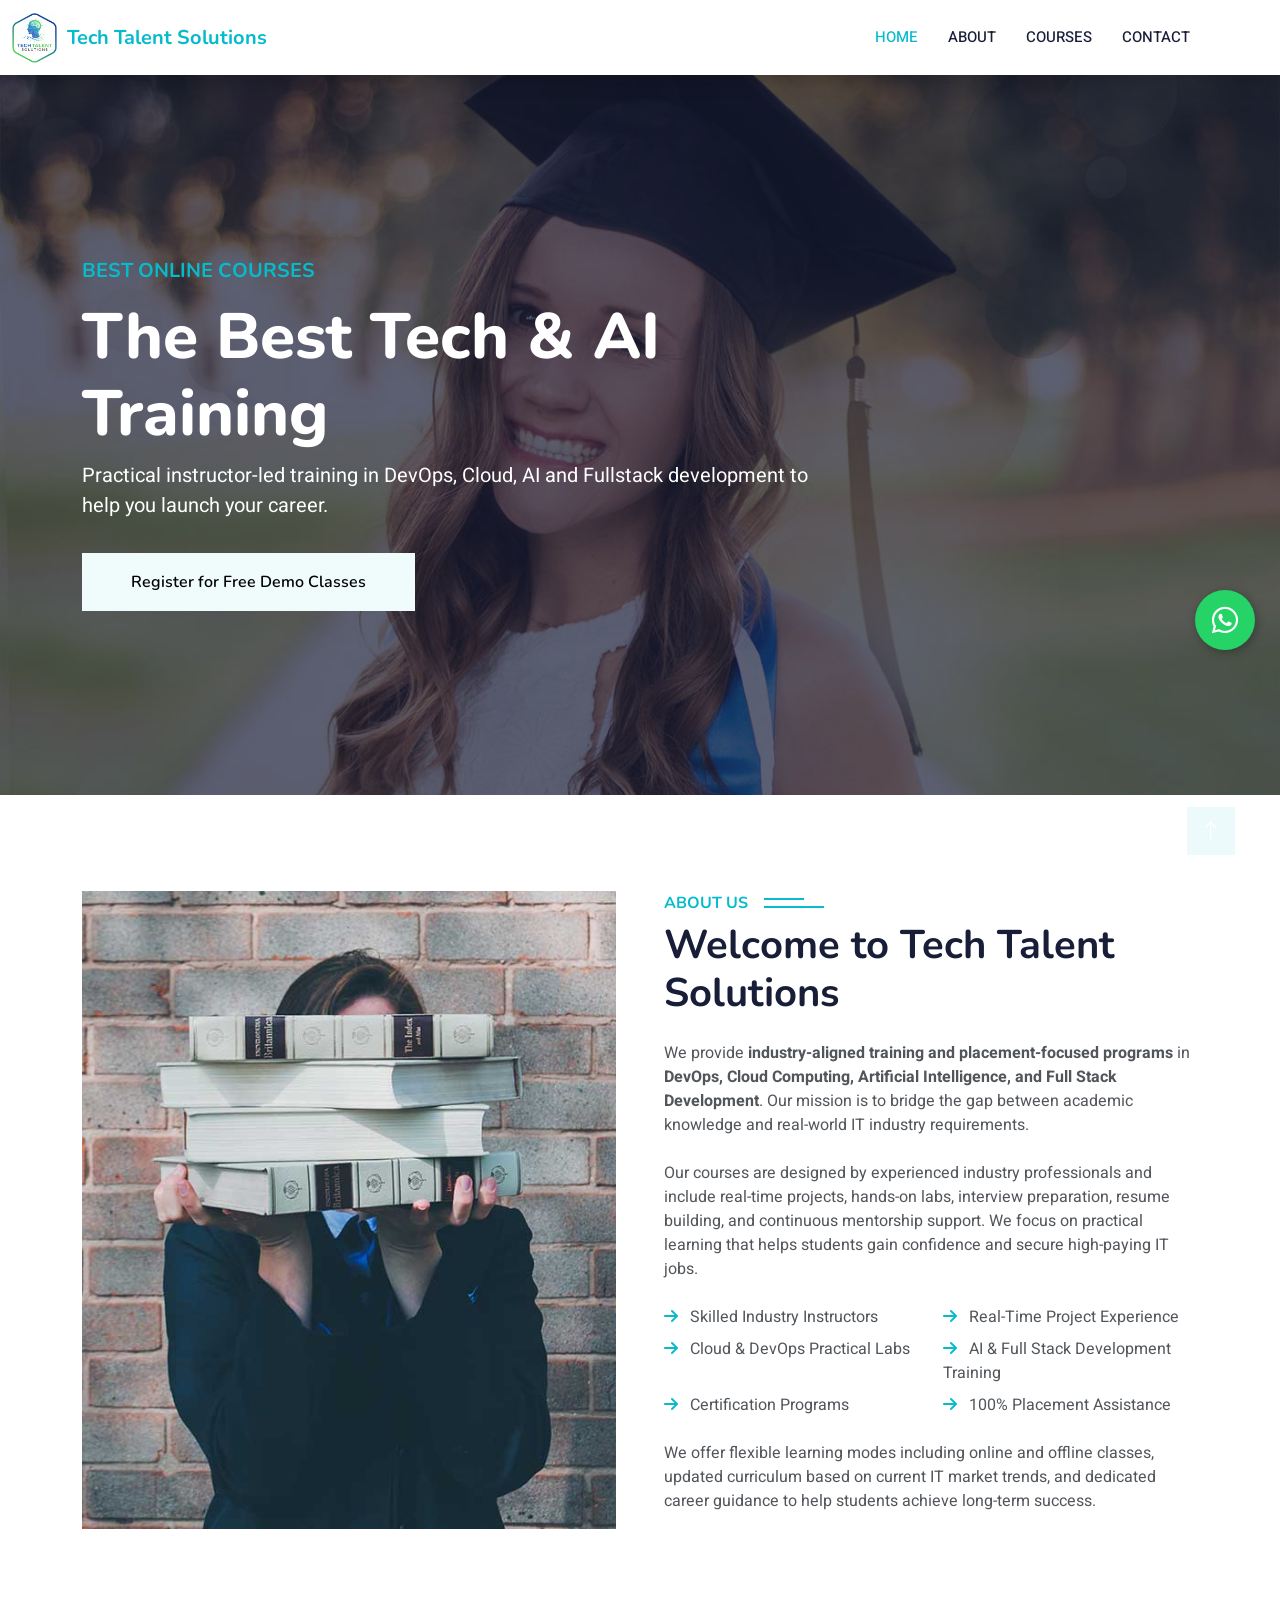
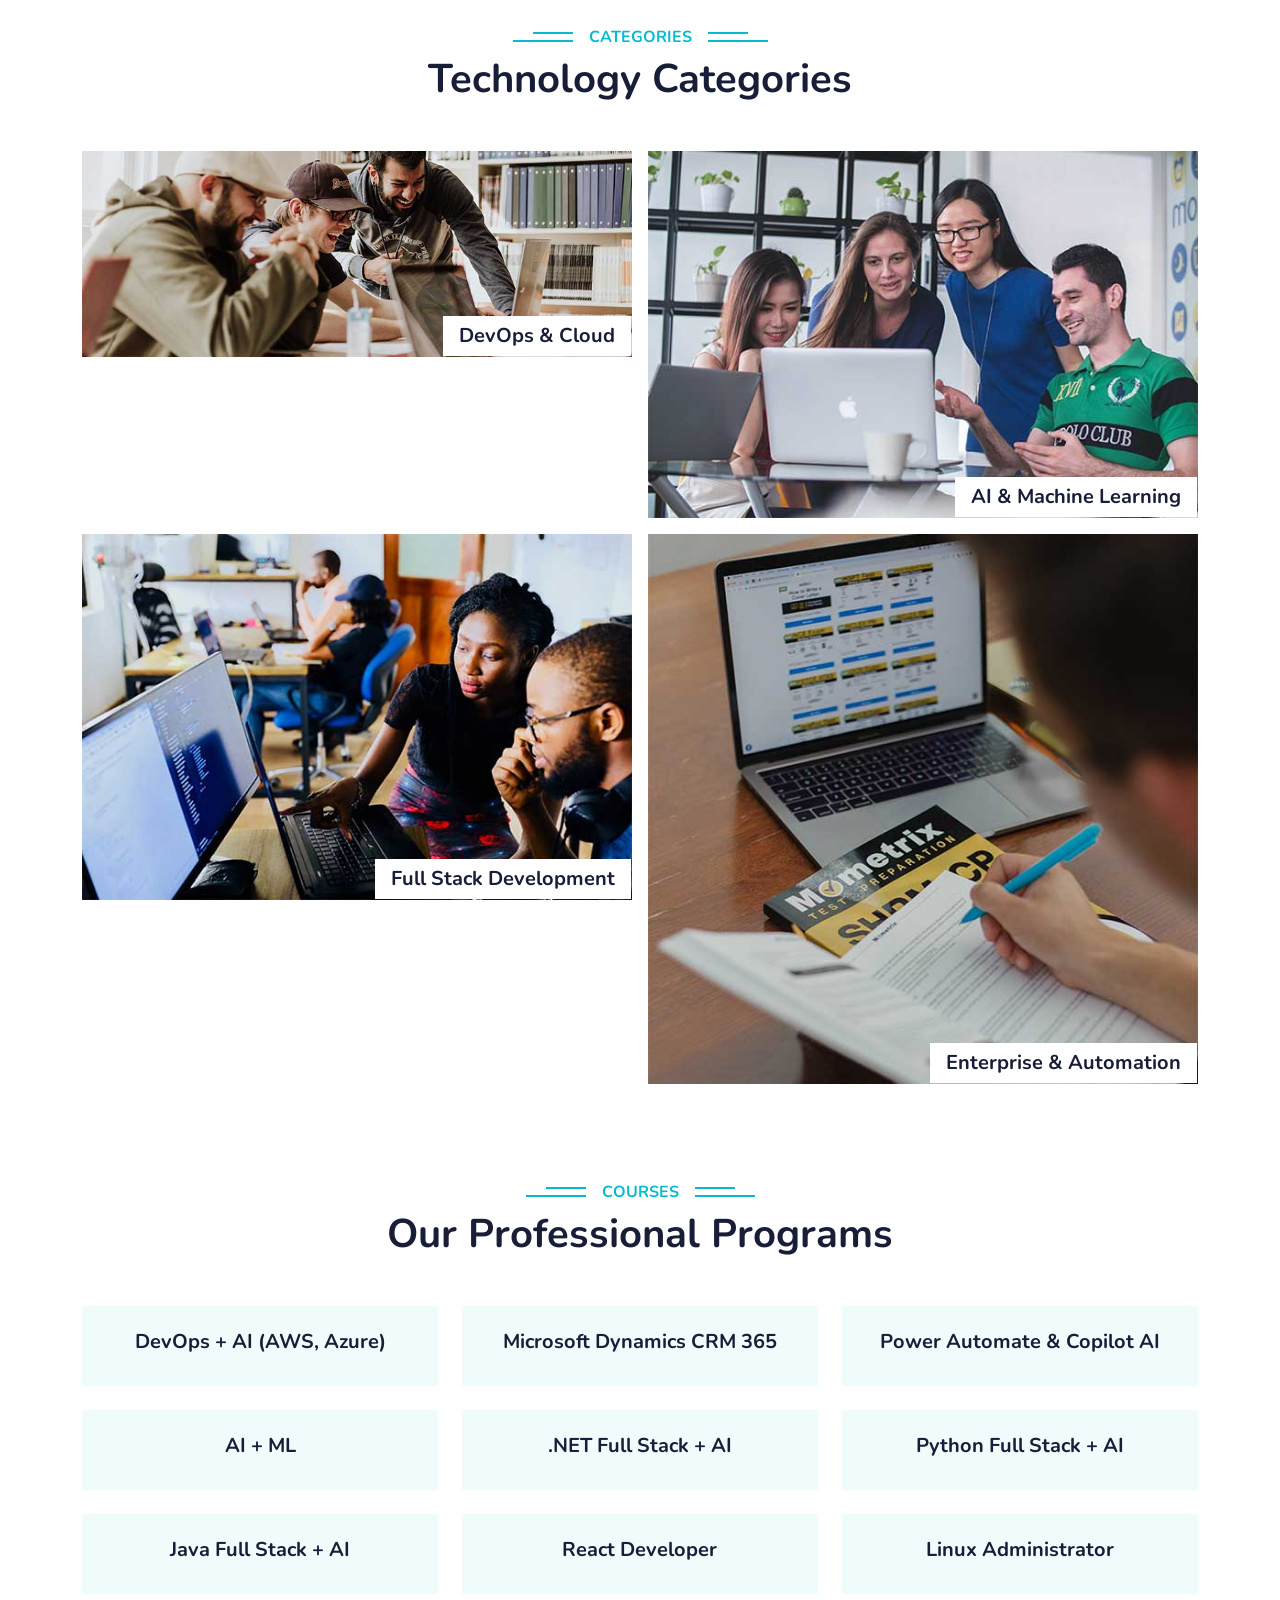
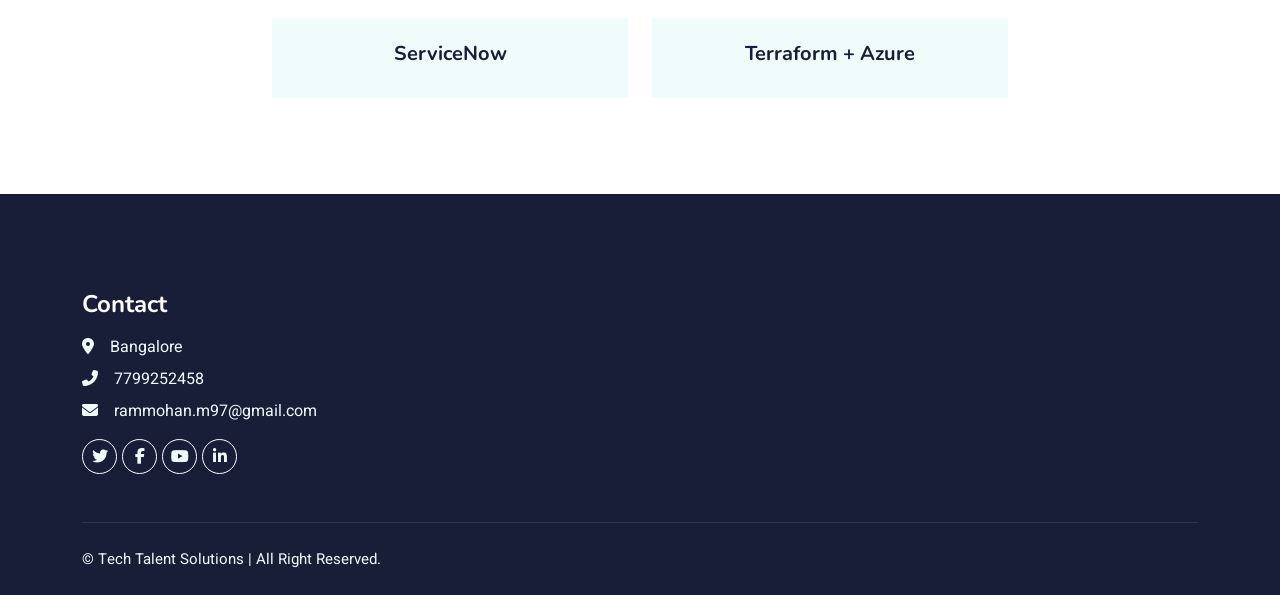
<file: index.html>
<!DOCTYPE html>
<html lang="en">

<head>
    <meta charset="utf-8">
    <title>Tech Talent Solutions - Home</title>
    <meta content="width=device-width, initial-scale=1.0" name="viewport">
    <link rel="icon" type="image/png" href="img/logo1.png">

    <!-- Favicon -->
    <link href="img/favicon.ico" rel="icon">

    <!-- Google Fonts -->
    <link rel="preconnect" href="https://fonts.googleapis.com">
    <link rel="preconnect" href="https://fonts.gstatic.com" crossorigin>
    <link href="https://fonts.googleapis.com/css2?family=Heebo:wght@400;500;600&family=Nunito:wght@600;700;800&display=swap" rel="stylesheet">

    <!-- Font Awesome (Keep Only This One) -->
    <link rel="stylesheet"
    href="https://cdnjs.cloudflare.com/ajax/libs/font-awesome/6.5.1/css/all.min.css">

    <!-- Bootstrap Icons -->
    <link href="https://cdn.jsdelivr.net/npm/bootstrap-icons@1.4.1/font/bootstrap-icons.css" rel="stylesheet">

    <!-- Libraries -->
    <link href="lib/animate/animate.min.css" rel="stylesheet">
    <link href="lib/owlcarousel/assets/owl.carousel.min.css" rel="stylesheet">

    <!-- Bootstrap -->
    <link href="css/bootstrap.min.css" rel="stylesheet">

    <!-- Main Style -->
    <link href="css/style.css" rel="stylesheet">
</head>

<body>
    <!-- Spinner Start -->
    <div id="spinner" class="show bg-white position-fixed translate-middle w-100 vh-100 top-50 start-50 d-flex align-items-center justify-content-center">
        <div class="spinner-border text-primary" style="width: 3rem; height: 3rem;" role="status">
            <span class="sr-only">Loading...</span>
        </div>
    </div>
    <!-- Spinner End -->


    <!-- Navbar Start -->
    <nav class="navbar navbar-expand-lg bg-white navbar-light shadow sticky-top p-0">
        <div class="container-fluid">
            <a href="index.html" class="navbar-brand d-flex align-items-center">
                <img src="img/logo1.png" alt="Tech Talent Solutions Logo" 
                    style="height: 50px; margin-right: 10px;">
                <h5 class="m-0 text-primary">Tech Talent Solutions</h5>
            </a>
            <button class="navbar-toggler ms-auto" type="button"
                    data-bs-toggle="collapse" data-bs-target="#navbarCollapse">
                <span class="navbar-toggler-icon"></span>
            </button>
            <div class="collapse navbar-collapse" id="navbarCollapse">
                <div class="navbar-nav ms-auto p-4 p-lg-0 me-lg-5">
                    <a href="index.html" class="nav-item nav-link active">Home</a>
                    <a href="about.html" class="nav-item nav-link">About</a>
                    <a href="courses.html" class="nav-item nav-link">Courses</a>
                    <a href="contact.html" class="nav-item nav-link">Contact</a>
                </div>
            </div>
        </div>
    </nav>
    <!-- Navbar End -->


    <!-- Carousel Start -->
    <div class="container-fluid p-0 mb-5">
        <div class="owl-carousel header-carousel position-relative">
            <div class="owl-carousel-item position-relative">
                <img class="img-fluid" src="img/carousel-1.jpg" alt="">
                <div class="position-absolute top-0 start-0 w-100 h-100 d-flex align-items-center" style="background: rgba(24, 29, 56, .7);">
                    <div class="container">
                        <div class="row justify-content-start">
                            <div class="col-sm-10 col-lg-8">
                                <h5 class="text-primary text-uppercase mb-3 animated slideInDown">Best Online Courses</h5>
                    <h1 class="display-3 text-white animated slideInDown">The Best Tech & AI Training</h1>
                                <p class="fs-5 text-white mb-4 pb-2">Practical instructor-led training in DevOps, Cloud, AI and Fullstack development to help you launch your career.</p>
                                <a href="https://wa.me/917799252458?text=Hi%20I%20am%20interested%20in%20your%20training%20programs" class="btn btn-light py-md-3 px-md-5 animated slideInRight" target="_blank">Register for Free Demo Classes</a>
                            </div>
                        </div>
                    </div>
                </div>
            </div>
            <div class="owl-carousel-item position-relative">
                <img class="img-fluid" src="img/carousel-2.jpg" alt="">
                <div class="position-absolute top-0 start-0 w-100 h-100 d-flex align-items-center" style="background: rgba(24, 29, 56, .7);">
                    <div class="container">
                        <div class="row justify-content-start">
                            <div class="col-sm-10 col-lg-8">
                                <h5 class="text-primary text-uppercase mb-3 animated slideInDown">Best Online Courses</h5>
                                <h1 class="display-3 text-white animated slideInDown">Get Educated Online From Your Home</h1>
                                <p class="fs-5 text-white mb-4 pb-2">Practical instructor-led online courses with hands-on projects to build real skills and advance your career.</p>
                                <a href="https://wa.me/917799252458?text=Hi%20I%20am%20interested%20in%20your%20training%20programs" class="btn btn-light py-md-3 px-md-5 animated slideInRight" target="_blank">Join Now</a>
                            </div>
                        </div>
                    </div>
                </div>
            </div>
        </div>
    </div>
    <!-- Carousel End -->

    <!-- About Start -->
    <div class="container-xxl py-5">
    <div class="container">
        <div class="row g-5">
            
            <!-- Image Section -->
            <div class="col-lg-6 wow fadeInUp" data-wow-delay="0.1s" style="min-height: 400px;">
                <div class="position-relative h-100">
                    <img class="img-fluid position-absolute w-100 h-100" src="img/about.jpg" alt="Tech Talent Solutions Training" style="object-fit: cover;">
                </div>
            </div>

            <!-- Content Section -->
            <div class="col-lg-6 wow fadeInUp" data-wow-delay="0.3s">
                <h6 class="section-title bg-white text-start text-primary pe-3">About Us</h6>
                <h1 class="mb-4">Welcome to Tech Talent Solutions</h1>

                <p class="mb-4">
                    We provide <strong>industry-aligned training and placement-focused programs</strong> in 
                    <strong>DevOps, Cloud Computing, Artificial Intelligence, and Full Stack Development</strong>. 
                    Our mission is to bridge the gap between academic knowledge and real-world IT industry requirements.
                </p>

                <p class="mb-4">
                    Our courses are designed by experienced industry professionals and include real-time projects, 
                    hands-on labs, interview preparation, resume building, and continuous mentorship support. 
                    We focus on practical learning that helps students gain confidence and secure high-paying IT jobs.
                </p>

                <div class="row gy-2 gx-4 mb-4">
                    <div class="col-sm-6">
                        <p class="mb-0">
                            <i class="fa fa-arrow-right text-primary me-2"></i>
                            Skilled Industry Instructors
                        </p>
                    </div>

                    <div class="col-sm-6">
                        <p class="mb-0">
                            <i class="fa fa-arrow-right text-primary me-2"></i>
                            Real-Time Project Experience
                        </p>
                    </div>

                    <div class="col-sm-6">
                        <p class="mb-0">
                            <i class="fa fa-arrow-right text-primary me-2"></i>
                            Cloud & DevOps Practical Labs
                        </p>
                    </div>

                    <div class="col-sm-6">
                        <p class="mb-0">
                            <i class="fa fa-arrow-right text-primary me-2"></i>
                            AI & Full Stack Development Training
                        </p>
                    </div>

                    <div class="col-sm-6">
                        <p class="mb-0">
                            <i class="fa fa-arrow-right text-primary me-2"></i>
                            Certification Programs
                        </p>
                    </div>

                    <div class="col-sm-6">
                        <p class="mb-0">
                            <i class="fa fa-arrow-right text-primary me-2"></i>
                            100% Placement Assistance
                        </p>
                    </div>
                </div>

                <p>
                    We offer flexible learning modes including online and offline classes, updated curriculum based on 
                    current IT market trends, and dedicated career guidance to help students achieve long-term success.
                </p>
            </div>

        </div>
    </div>
    </div>
    <!-- About End -->


    <!-- Categories Start -->
    <div class="container-xxl py-5 category">
        <div class="container">
            <div class="text-center wow fadeInUp" data-wow-delay="0.1s">
                <h6 class="section-title bg-white text-center text-primary px-3">Categories</h6>
                <h1 class="mb-5">Technology Categories</h1>
            </div>

            <div class="row g-3">

                <!-- DevOps & Cloud -->
                <div class="col-lg-6 col-md-6 wow zoomIn" data-wow-delay="0.1s">
                    <a class="position-relative d-block overflow-hidden" href="#">
                        <img class="img-fluid" src="img/cat-1.jpg" alt="DevOps and Cloud">
                        <div class="bg-white text-center position-absolute bottom-0 end-0 py-2 px-3" style="margin:1px;">
                            <h5 class="m-0">DevOps & Cloud</h5>
                        </div>
                    </a>
                </div>

                <!-- AI & ML -->
                <div class="col-lg-6 col-md-6 wow zoomIn" data-wow-delay="0.3s">
                    <a class="position-relative d-block overflow-hidden" href="#">
                        <img class="img-fluid" src="img/cat-2.jpg" alt="AI and ML">
                        <div class="bg-white text-center position-absolute bottom-0 end-0 py-2 px-3" style="margin:1px;">
                            <h5 class="m-0">AI & Machine Learning</h5>
                        </div>
                    </a>
                </div>

                <!-- Full Stack Development -->
                <div class="col-lg-6 col-md-6 wow zoomIn" data-wow-delay="0.5s">
                    <a class="position-relative d-block overflow-hidden" href="#">
                        <img class="img-fluid" src="img/cat-3.jpg" alt="Full Stack Development">
                        <div class="bg-white text-center position-absolute bottom-0 end-0 py-2 px-3" style="margin:1px;">
                            <h5 class="m-0">Full Stack Development</h5>
                        </div>
                    </a>
                </div>

                <!-- Enterprise & Automation -->
                <div class="col-lg-6 col-md-6 wow zoomIn" data-wow-delay="0.7s">
                    <a class="position-relative d-block overflow-hidden" href="#">
                        <img class="img-fluid" src="img/cat-4.jpg" alt="Enterprise Technologies">
                        <div class="bg-white text-center position-absolute bottom-0 end-0 py-2 px-3" style="margin:1px;">
                            <h5 class="m-0">Enterprise & Automation</h5>
                        </div>
                    </a>
                </div>

            </div>
        </div>
    </div>
    <!-- Categories End -->


    <!-- Courses Start -->
    <div class="container-xxl py-5">
        <div class="container">
            <div class="text-center wow fadeInUp" data-wow-delay="0.1s">
                <h6 class="section-title bg-white text-center text-primary px-3">Courses</h6>
                <h1 class="mb-5">Our Professional Programs</h1>
            </div>

            <div class="row g-4 justify-content-center">

                <!-- Course List -->
                
                <!-- 1 -->
                <div class="col-lg-4 col-md-6 wow fadeInUp">
                    <div class="course-item bg-light p-4 text-center">
                        <h5>DevOps + AI (AWS, Azure)</h5>
                    </div>
                </div>

                <!-- 2 -->
                <div class="col-lg-4 col-md-6 wow fadeInUp">
                    <div class="course-item bg-light p-4 text-center">
                        <h5>Microsoft Dynamics CRM 365</h5>
                    </div>
                </div>

                <!-- 3 -->
                <div class="col-lg-4 col-md-6 wow fadeInUp">
                    <div class="course-item bg-light p-4 text-center">
                        <h5>Power Automate & Copilot AI</h5>
                    </div>
                </div>

                <!-- 4 -->
                <div class="col-lg-4 col-md-6 wow fadeInUp">
                    <div class="course-item bg-light p-4 text-center">
                        <h5>AI + ML</h5>
                    </div>
                </div>

                <!-- 5 -->
                <div class="col-lg-4 col-md-6 wow fadeInUp">
                    <div class="course-item bg-light p-4 text-center">
                        <h5>.NET Full Stack + AI</h5>
                    </div>
                </div>

                <!-- 6 -->
                <div class="col-lg-4 col-md-6 wow fadeInUp">
                    <div class="course-item bg-light p-4 text-center">
                        <h5>Python Full Stack + AI</h5>
                    </div>
                </div>

                <!-- 7 -->
                <div class="col-lg-4 col-md-6 wow fadeInUp">
                    <div class="course-item bg-light p-4 text-center">
                        <h5>Java Full Stack + AI</h5>
                    </div>
                </div>

                <!-- 8 -->
                <div class="col-lg-4 col-md-6 wow fadeInUp">
                    <div class="course-item bg-light p-4 text-center">
                        <h5>React Developer</h5>
                    </div>
                </div>

                <!-- 9 -->
                <div class="col-lg-4 col-md-6 wow fadeInUp">
                    <div class="course-item bg-light p-4 text-center">
                        <h5>Linux Administrator</h5>
                    </div>
                </div>

                <!-- 10 -->
                <div class="col-lg-4 col-md-6 wow fadeInUp">
                    <div class="course-item bg-light p-4 text-center">
                        <h5>ServiceNow</h5>
                    </div>
                </div>

                <!-- 11 -->
                <div class="col-lg-4 col-md-6 wow fadeInUp">
                    <div class="course-item bg-light p-4 text-center">
                        <h5>Terraform + Azure</h5>
                    </div>
                </div>

            </div>
        </div>
    </div>
    <!-- Courses End -->

     <!-- WhatsApp Floating Button -->
    <a href="https://wa.me/917799252458?text=Hi%20I%20am%20interested%20in%20your%20training%20programs"
    class="whatsapp-float"
    target="_blank">
        <i class="fa-brands fa-whatsapp"></i>
    </a>
    <!-- WhatsApp Floating Button -->

    <!-- Footer Start -->
    <div class="container-fluid bg-dark text-light footer pt-5 mt-5 wow fadeIn" data-wow-delay="0.1s">
        <div class="container py-5">
            <div class="row g-5">
                <div class="col-lg-3 col-md-6">
                    <h4 class="text-white mb-3">Contact</h4>
                    <p class="mb-2"><i class="fa fa-map-marker-alt me-3"></i>Bangalore</p>
                    <p class="mb-2"><i class="fa fa-phone-alt me-3"></i>7799252458</p>
                    <p class="mb-2"><i class="fa fa-envelope me-3"></i>rammohan.m97@gmail.com</p>
                    <div class="d-flex pt-2">
                        <a class="btn btn-outline-light btn-social" href=""><i class="fab fa-twitter"></i></a>
                        <a class="btn btn-outline-light btn-social" href=""><i class="fab fa-facebook-f"></i></a>
                        <a class="btn btn-outline-light btn-social" href=""><i class="fab fa-youtube"></i></a>
                        <a class="btn btn-outline-light btn-social" href=""><i class="fab fa-linkedin-in"></i></a>
                    </div>
                </div>
            </div>
        </div>
        <div class="container">
            <div class="copyright">
                <div class="row">
                    <div class="col-md-6 text-center text-md-start mb-3 mb-md-0">
                        &copy; Tech Talent Solutions | All Right Reserved.
                    </div>
                </div>
            </div>
        </div>
    </div>
    <!-- Footer End -->


    <!-- Back to Top -->
    <a href="#" class="btn btn-lg btn-primary btn-lg-square back-to-top"><i class="bi bi-arrow-up"></i></a>


    <!-- JavaScript Libraries -->
    <script src="https://code.jquery.com/jquery-3.4.1.min.js"></script>
    <script src="https://cdn.jsdelivr.net/npm/bootstrap@5.0.0/dist/js/bootstrap.bundle.min.js"></script>
    <script src="lib/wow/wow.min.js"></script>
    <script src="lib/easing/easing.min.js"></script>
    <script src="lib/waypoints/waypoints.min.js"></script>
    <script src="lib/owlcarousel/owl.carousel.min.js"></script>

    <!-- Template Javascript -->
    <script src="js/main.js"></script>
</body>

</html>
</file>
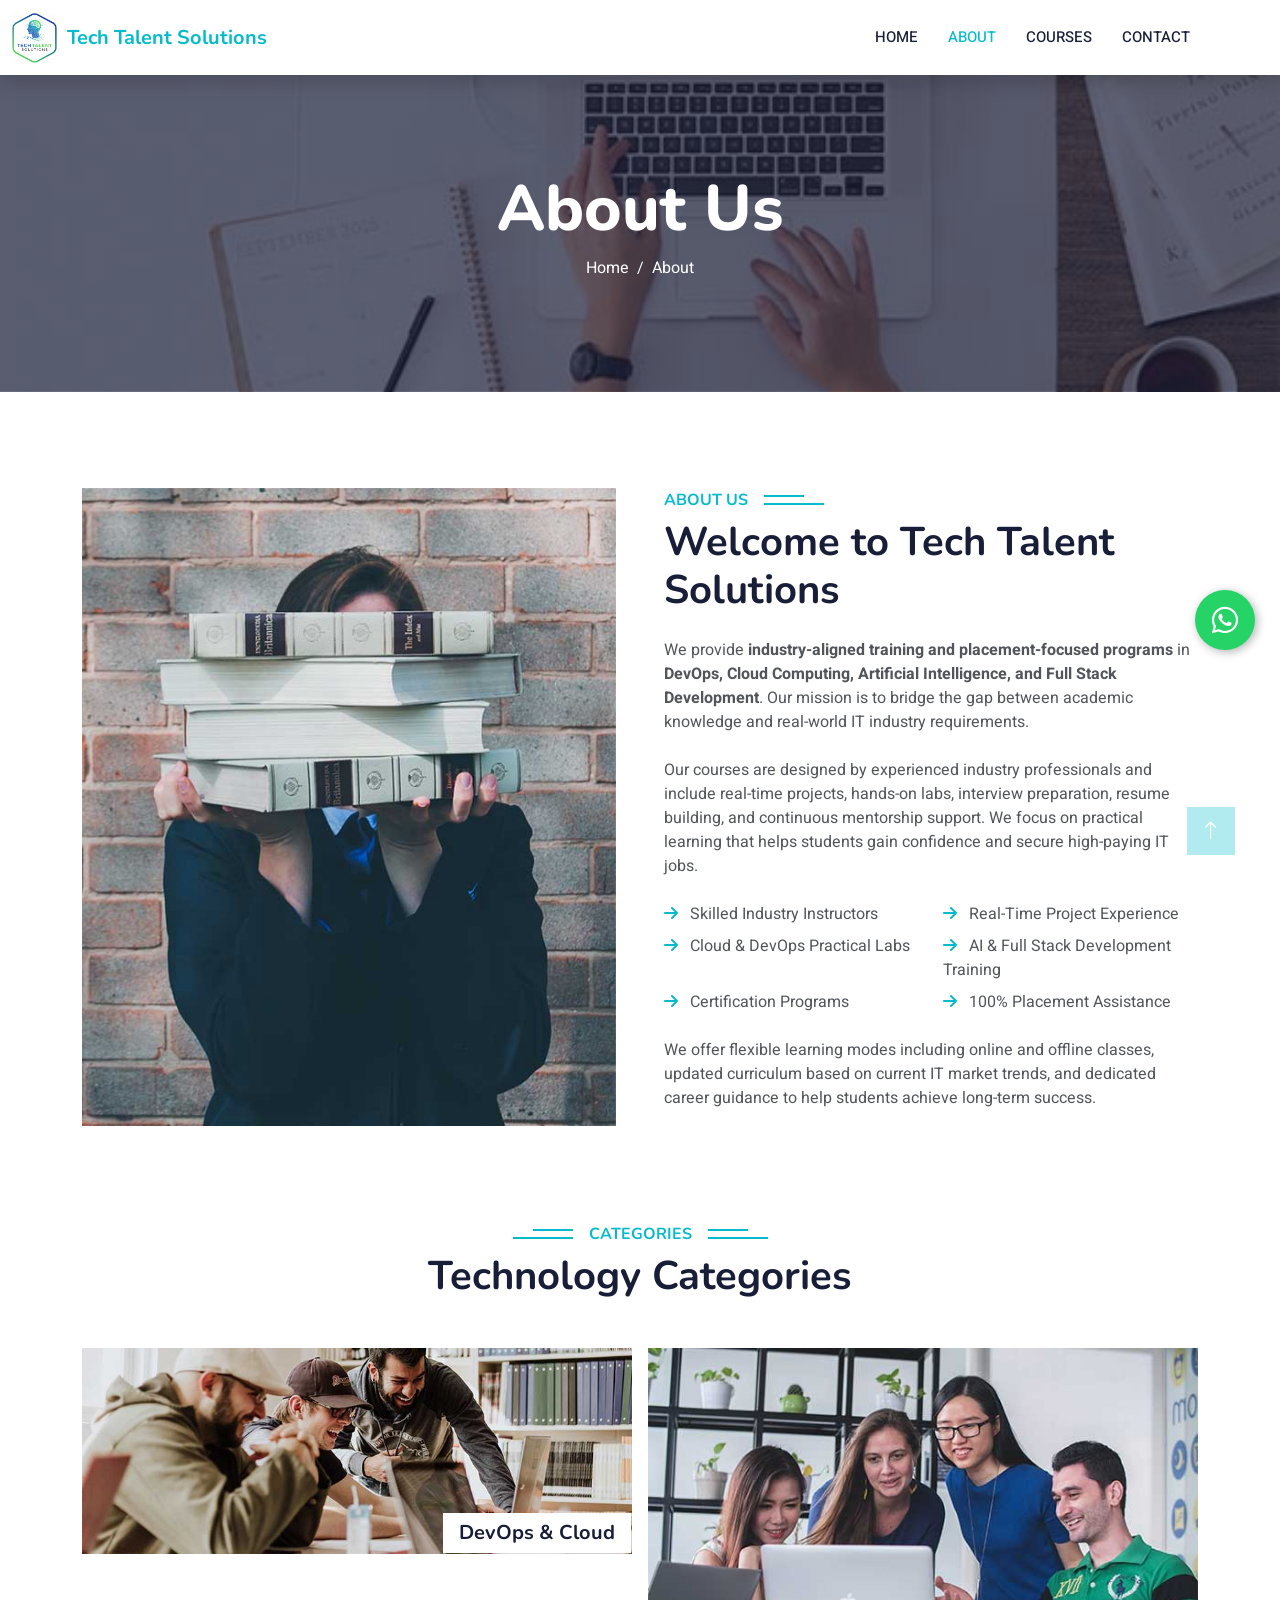
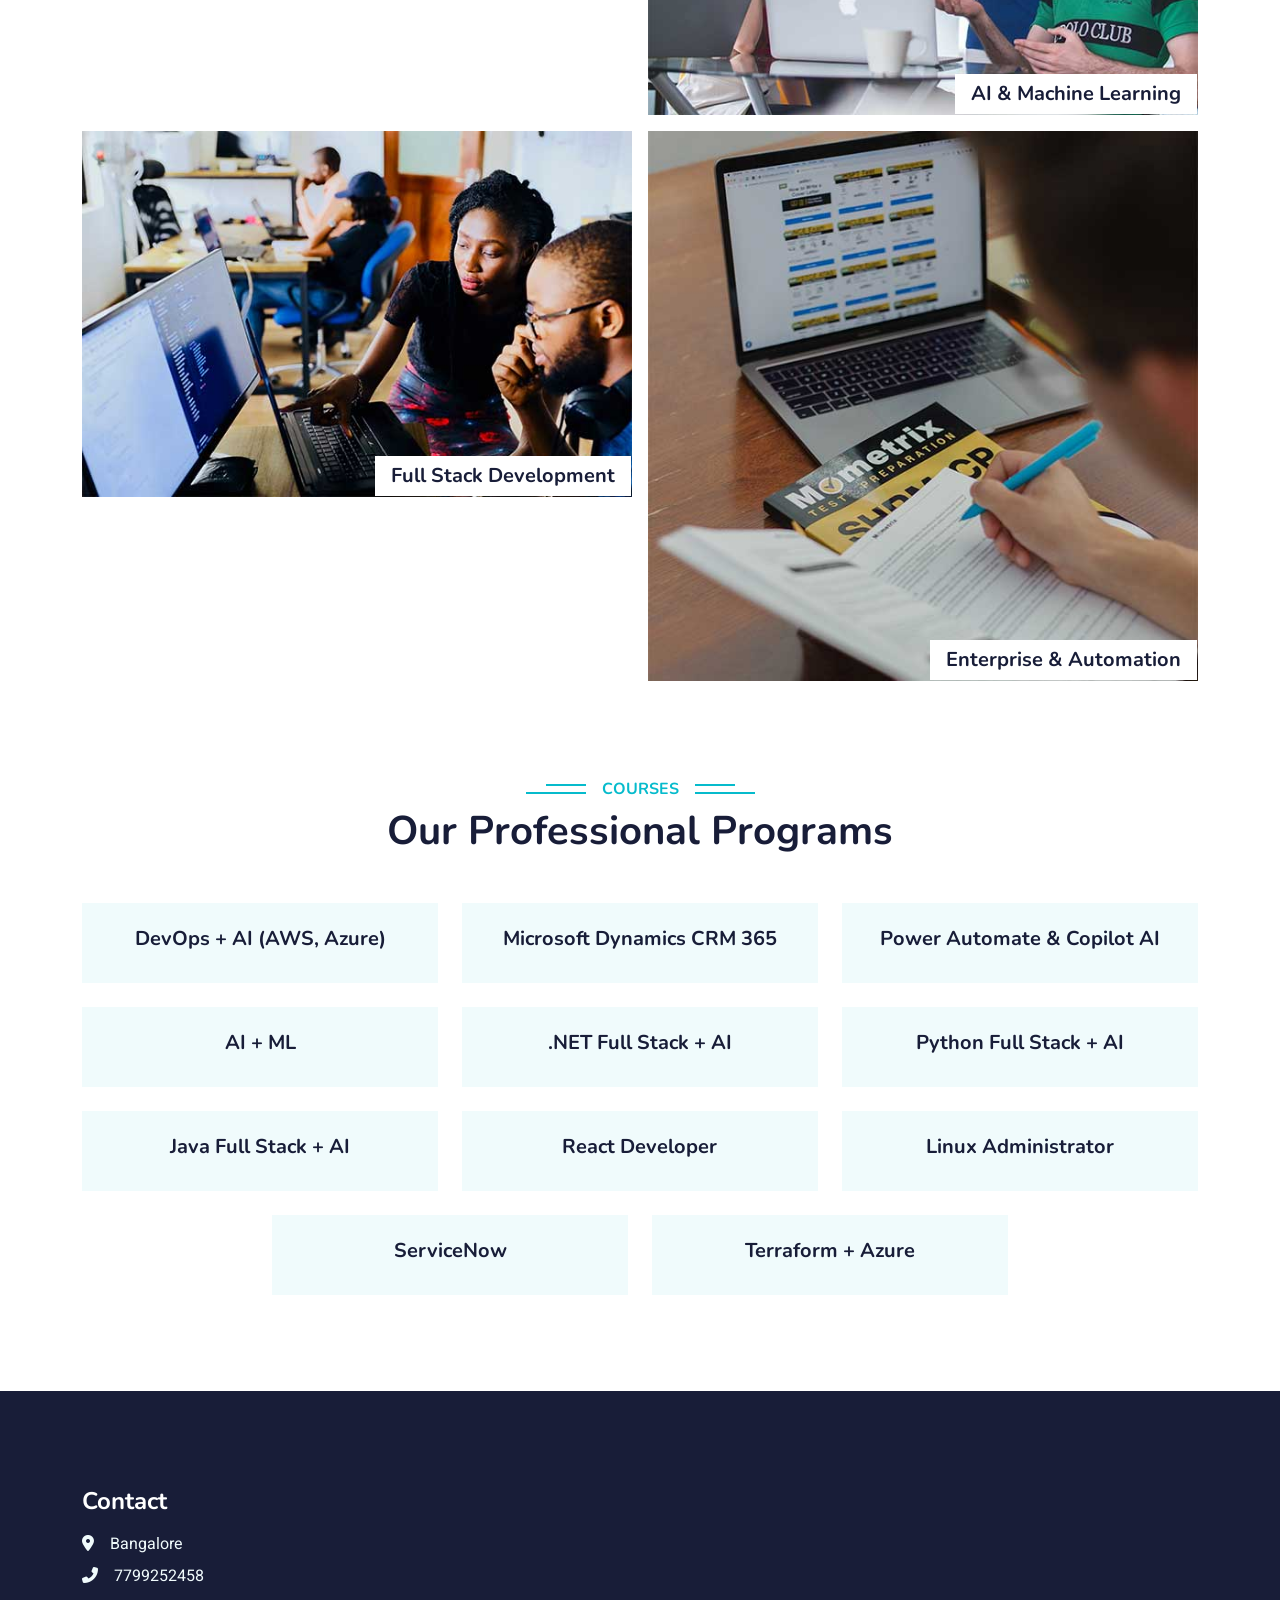
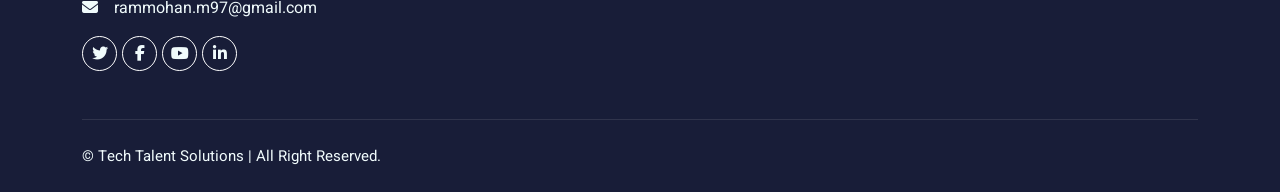
<file: about.html>
<!DOCTYPE html>
<html lang="en">

<head>
    <meta charset="utf-8">
    <title>Tech Talent Solutions - About</title>
    <meta content="width=device-width, initial-scale=1.0" name="viewport">
    <link rel="icon" type="image/png" href="img/logo1.png">
    <!-- Favicon -->
    <link href="img/favicon.ico" rel="icon">

    <!-- Google Fonts -->
    <link rel="preconnect" href="https://fonts.googleapis.com">
    <link rel="preconnect" href="https://fonts.gstatic.com" crossorigin>
    <link href="https://fonts.googleapis.com/css2?family=Heebo:wght@400;500;600&family=Nunito:wght@600;700;800&display=swap" rel="stylesheet">

    <!-- Font Awesome (Keep Only This One) -->
    <link rel="stylesheet"
    href="https://cdnjs.cloudflare.com/ajax/libs/font-awesome/6.5.1/css/all.min.css">

    <!-- Bootstrap Icons -->
    <link href="https://cdn.jsdelivr.net/npm/bootstrap-icons@1.4.1/font/bootstrap-icons.css" rel="stylesheet">

    <!-- Libraries -->
    <link href="lib/animate/animate.min.css" rel="stylesheet">
    <link href="lib/owlcarousel/assets/owl.carousel.min.css" rel="stylesheet">

    <!-- Bootstrap -->
    <link href="css/bootstrap.min.css" rel="stylesheet">

    <!-- Main Style -->
    <link href="css/style.css" rel="stylesheet">
</head>

<body>
    <!-- Spinner Start -->
    <div id="spinner" class="show bg-white position-fixed translate-middle w-100 vh-100 top-50 start-50 d-flex align-items-center justify-content-center">
        <div class="spinner-border text-primary" style="width: 3rem; height: 3rem;" role="status">
            <span class="sr-only">Loading...</span>
        </div>
    </div>
    <!-- Spinner End -->


    <!-- Navbar Start -->
    <nav class="navbar navbar-expand-lg bg-white navbar-light shadow sticky-top p-0">
        <div class="container-fluid">
            <a href="index.html" class="navbar-brand d-flex align-items-center">
                <img src="img/logo1.png" alt="Tech Talent Solutions Logo" 
                    style="height: 50px; margin-right: 10px;">
                <h5 class="m-0 text-primary">Tech Talent Solutions</h5>
            </a>
            <button class="navbar-toggler ms-auto" type="button"
                    data-bs-toggle="collapse" data-bs-target="#navbarCollapse">
                <span class="navbar-toggler-icon"></span>
            </button>
            <div class="collapse navbar-collapse" id="navbarCollapse">
                <div class="navbar-nav ms-auto p-4 p-lg-0 me-lg-5">
                    <a href="index.html" class="nav-item nav-link">Home</a>
                    <a href="about.html" class="nav-item nav-link active">About</a>
                    <a href="courses.html" class="nav-item nav-link">Courses</a>
                    <a href="contact.html" class="nav-item nav-link">Contact</a>
                </div>
            </div>
        </div>
    </nav>
    <!-- Navbar End -->

    <!-- Header Start -->
    <div class="container-fluid bg-primary py-5 mb-5 page-header">
        <div class="container py-5">
            <div class="row justify-content-center">
                <div class="col-lg-10 text-center">
                    <h1 class="display-3 text-white animated slideInDown">About Us</h1>
                    <nav aria-label="breadcrumb">
                        <ol class="breadcrumb justify-content-center">
                            <li class="breadcrumb-item"><a class="text-white" href="index.html">Home</a></li>
                            <li class="breadcrumb-item text-white active" aria-current="page">About</li>
                        </ol>
                    </nav>
                </div>
            </div>
        </div>
    </div>
    <!-- Header End -->


    <!-- About Start -->
    <div class="container-xxl py-5">
    <div class="container">
        <div class="row g-5">
            
            <!-- Image Section -->
            <div class="col-lg-6 wow fadeInUp" data-wow-delay="0.1s" style="min-height: 400px;">
                <div class="position-relative h-100">
                    <img class="img-fluid position-absolute w-100 h-100" src="img/about.jpg" alt="Tech Talent Solutions Training" style="object-fit: cover;">
                </div>
            </div>

            <!-- Content Section -->
            <div class="col-lg-6 wow fadeInUp" data-wow-delay="0.3s">
                <h6 class="section-title bg-white text-start text-primary pe-3">About Us</h6>
                <h1 class="mb-4">Welcome to Tech Talent Solutions</h1>

                <p class="mb-4">
                    We provide <strong>industry-aligned training and placement-focused programs</strong> in 
                    <strong>DevOps, Cloud Computing, Artificial Intelligence, and Full Stack Development</strong>. 
                    Our mission is to bridge the gap between academic knowledge and real-world IT industry requirements.
                </p>

                <p class="mb-4">
                    Our courses are designed by experienced industry professionals and include real-time projects, 
                    hands-on labs, interview preparation, resume building, and continuous mentorship support. 
                    We focus on practical learning that helps students gain confidence and secure high-paying IT jobs.
                </p>

                <div class="row gy-2 gx-4 mb-4">
                    <div class="col-sm-6">
                        <p class="mb-0">
                            <i class="fa fa-arrow-right text-primary me-2"></i>
                            Skilled Industry Instructors
                        </p>
                    </div>

                    <div class="col-sm-6">
                        <p class="mb-0">
                            <i class="fa fa-arrow-right text-primary me-2"></i>
                            Real-Time Project Experience
                        </p>
                    </div>

                    <div class="col-sm-6">
                        <p class="mb-0">
                            <i class="fa fa-arrow-right text-primary me-2"></i>
                            Cloud & DevOps Practical Labs
                        </p>
                    </div>

                    <div class="col-sm-6">
                        <p class="mb-0">
                            <i class="fa fa-arrow-right text-primary me-2"></i>
                            AI & Full Stack Development Training
                        </p>
                    </div>

                    <div class="col-sm-6">
                        <p class="mb-0">
                            <i class="fa fa-arrow-right text-primary me-2"></i>
                            Certification Programs
                        </p>
                    </div>

                    <div class="col-sm-6">
                        <p class="mb-0">
                            <i class="fa fa-arrow-right text-primary me-2"></i>
                            100% Placement Assistance
                        </p>
                    </div>
                </div>

                <p>
                    We offer flexible learning modes including online and offline classes, updated curriculum based on 
                    current IT market trends, and dedicated career guidance to help students achieve long-term success.
                </p>
            </div>

        </div>
    </div>
    </div>
    <!-- About End -->


    <!-- Categories Start -->
    <div class="container-xxl py-5 category">
        <div class="container">
            <div class="text-center wow fadeInUp" data-wow-delay="0.1s">
                <h6 class="section-title bg-white text-center text-primary px-3">Categories</h6>
                <h1 class="mb-5">Technology Categories</h1>
            </div>

            <div class="row g-3">

                <!-- DevOps & Cloud -->
                <div class="col-lg-6 col-md-6 wow zoomIn" data-wow-delay="0.1s">
                    <a class="position-relative d-block overflow-hidden" href="#">
                        <img class="img-fluid" src="img/cat-1.jpg" alt="DevOps and Cloud">
                        <div class="bg-white text-center position-absolute bottom-0 end-0 py-2 px-3" style="margin:1px;">
                            <h5 class="m-0">DevOps & Cloud</h5>
                        </div>
                    </a>
                </div>

                <!-- AI & ML -->
                <div class="col-lg-6 col-md-6 wow zoomIn" data-wow-delay="0.3s">
                    <a class="position-relative d-block overflow-hidden" href="#">
                        <img class="img-fluid" src="img/cat-2.jpg" alt="AI and ML">
                        <div class="bg-white text-center position-absolute bottom-0 end-0 py-2 px-3" style="margin:1px;">
                            <h5 class="m-0">AI & Machine Learning</h5>
                        </div>
                    </a>
                </div>

                <!-- Full Stack Development -->
                <div class="col-lg-6 col-md-6 wow zoomIn" data-wow-delay="0.5s">
                    <a class="position-relative d-block overflow-hidden" href="#">
                        <img class="img-fluid" src="img/cat-3.jpg" alt="Full Stack Development">
                        <div class="bg-white text-center position-absolute bottom-0 end-0 py-2 px-3" style="margin:1px;">
                            <h5 class="m-0">Full Stack Development</h5>
                        </div>
                    </a>
                </div>

                <!-- Enterprise & Automation -->
                <div class="col-lg-6 col-md-6 wow zoomIn" data-wow-delay="0.7s">
                    <a class="position-relative d-block overflow-hidden" href="#">
                        <img class="img-fluid" src="img/cat-4.jpg" alt="Enterprise Technologies">
                        <div class="bg-white text-center position-absolute bottom-0 end-0 py-2 px-3" style="margin:1px;">
                            <h5 class="m-0">Enterprise & Automation</h5>
                        </div>
                    </a>
                </div>

            </div>
        </div>
    </div>
    <!-- Categories End -->


    <!-- Courses Start -->
    <div class="container-xxl py-5">
        <div class="container">
            <div class="text-center wow fadeInUp" data-wow-delay="0.1s">
                <h6 class="section-title bg-white text-center text-primary px-3">Courses</h6>
                <h1 class="mb-5">Our Professional Programs</h1>
            </div>

            <div class="row g-4 justify-content-center">

                <!-- Course List -->
                
                <!-- 1 -->
                <div class="col-lg-4 col-md-6 wow fadeInUp">
                    <div class="course-item bg-light p-4 text-center">
                        <h5>DevOps + AI (AWS, Azure)</h5>
                    </div>
                </div>

                <!-- 2 -->
                <div class="col-lg-4 col-md-6 wow fadeInUp">
                    <div class="course-item bg-light p-4 text-center">
                        <h5>Microsoft Dynamics CRM 365</h5>
                    </div>
                </div>

                <!-- 3 -->
                <div class="col-lg-4 col-md-6 wow fadeInUp">
                    <div class="course-item bg-light p-4 text-center">
                        <h5>Power Automate & Copilot AI</h5>
                    </div>
                </div>

                <!-- 4 -->
                <div class="col-lg-4 col-md-6 wow fadeInUp">
                    <div class="course-item bg-light p-4 text-center">
                        <h5>AI + ML</h5>
                    </div>
                </div>

                <!-- 5 -->
                <div class="col-lg-4 col-md-6 wow fadeInUp">
                    <div class="course-item bg-light p-4 text-center">
                        <h5>.NET Full Stack + AI</h5>
                    </div>
                </div>

                <!-- 6 -->
                <div class="col-lg-4 col-md-6 wow fadeInUp">
                    <div class="course-item bg-light p-4 text-center">
                        <h5>Python Full Stack + AI</h5>
                    </div>
                </div>

                <!-- 7 -->
                <div class="col-lg-4 col-md-6 wow fadeInUp">
                    <div class="course-item bg-light p-4 text-center">
                        <h5>Java Full Stack + AI</h5>
                    </div>
                </div>

                <!-- 8 -->
                <div class="col-lg-4 col-md-6 wow fadeInUp">
                    <div class="course-item bg-light p-4 text-center">
                        <h5>React Developer</h5>
                    </div>
                </div>

                <!-- 9 -->
                <div class="col-lg-4 col-md-6 wow fadeInUp">
                    <div class="course-item bg-light p-4 text-center">
                        <h5>Linux Administrator</h5>
                    </div>
                </div>

                <!-- 10 -->
                <div class="col-lg-4 col-md-6 wow fadeInUp">
                    <div class="course-item bg-light p-4 text-center">
                        <h5>ServiceNow</h5>
                    </div>
                </div>

                <!-- 11 -->
                <div class="col-lg-4 col-md-6 wow fadeInUp">
                    <div class="course-item bg-light p-4 text-center">
                        <h5>Terraform + Azure</h5>
                    </div>
                </div>

            </div>
        </div>
    </div>
    <!-- Courses End -->

     <!-- WhatsApp Floating Button -->
    <a href="https://wa.me/917799252458?text=Hi%20I%20am%20interested%20in%20your%20training%20programs"
    class="whatsapp-float"
    target="_blank">
        <i class="fa-brands fa-whatsapp"></i>
    </a>
    <!-- WhatsApp Floating Button -->

    <!-- Footer Start -->
    <div class="container-fluid bg-dark text-light footer pt-5 mt-5 wow fadeIn" data-wow-delay="0.1s">
        <div class="container py-5">
            <div class="row g-5">
                <div class="col-lg-3 col-md-6">
                    <h4 class="text-white mb-3">Contact</h4>
                    <p class="mb-2"><i class="fa fa-map-marker-alt me-3"></i>Bangalore</p>
                    <p class="mb-2"><i class="fa fa-phone-alt me-3"></i>7799252458</p>
                    <p class="mb-2"><i class="fa fa-envelope me-3"></i>rammohan.m97@gmail.com</p>
                    <div class="d-flex pt-2">
                        <a class="btn btn-outline-light btn-social" href=""><i class="fab fa-twitter"></i></a>
                        <a class="btn btn-outline-light btn-social" href=""><i class="fab fa-facebook-f"></i></a>
                        <a class="btn btn-outline-light btn-social" href=""><i class="fab fa-youtube"></i></a>
                        <a class="btn btn-outline-light btn-social" href=""><i class="fab fa-linkedin-in"></i></a>
                    </div>
                </div>
            </div>
        </div>
        <div class="container">
            <div class="copyright">
                <div class="row">
                    <div class="col-md-6 text-center text-md-start mb-3 mb-md-0">
                        &copy; Tech Talent Solutions | All Right Reserved.
                    </div>
                </div>
            </div>
        </div>
    </div>
    <!-- Footer End -->


    <!-- Back to Top -->
    <a href="#" class="btn btn-lg btn-primary btn-lg-square back-to-top"><i class="bi bi-arrow-up"></i></a>


    <!-- JavaScript Libraries -->
    <script src="https://code.jquery.com/jquery-3.4.1.min.js"></script>
    <script src="https://cdn.jsdelivr.net/npm/bootstrap@5.0.0/dist/js/bootstrap.bundle.min.js"></script>
    <script src="lib/wow/wow.min.js"></script>
    <script src="lib/easing/easing.min.js"></script>
    <script src="lib/waypoints/waypoints.min.js"></script>
    <script src="lib/owlcarousel/owl.carousel.min.js"></script>

    <!-- Template Javascript -->
    <script src="js/main.js"></script>
</body>

</html>
</file>
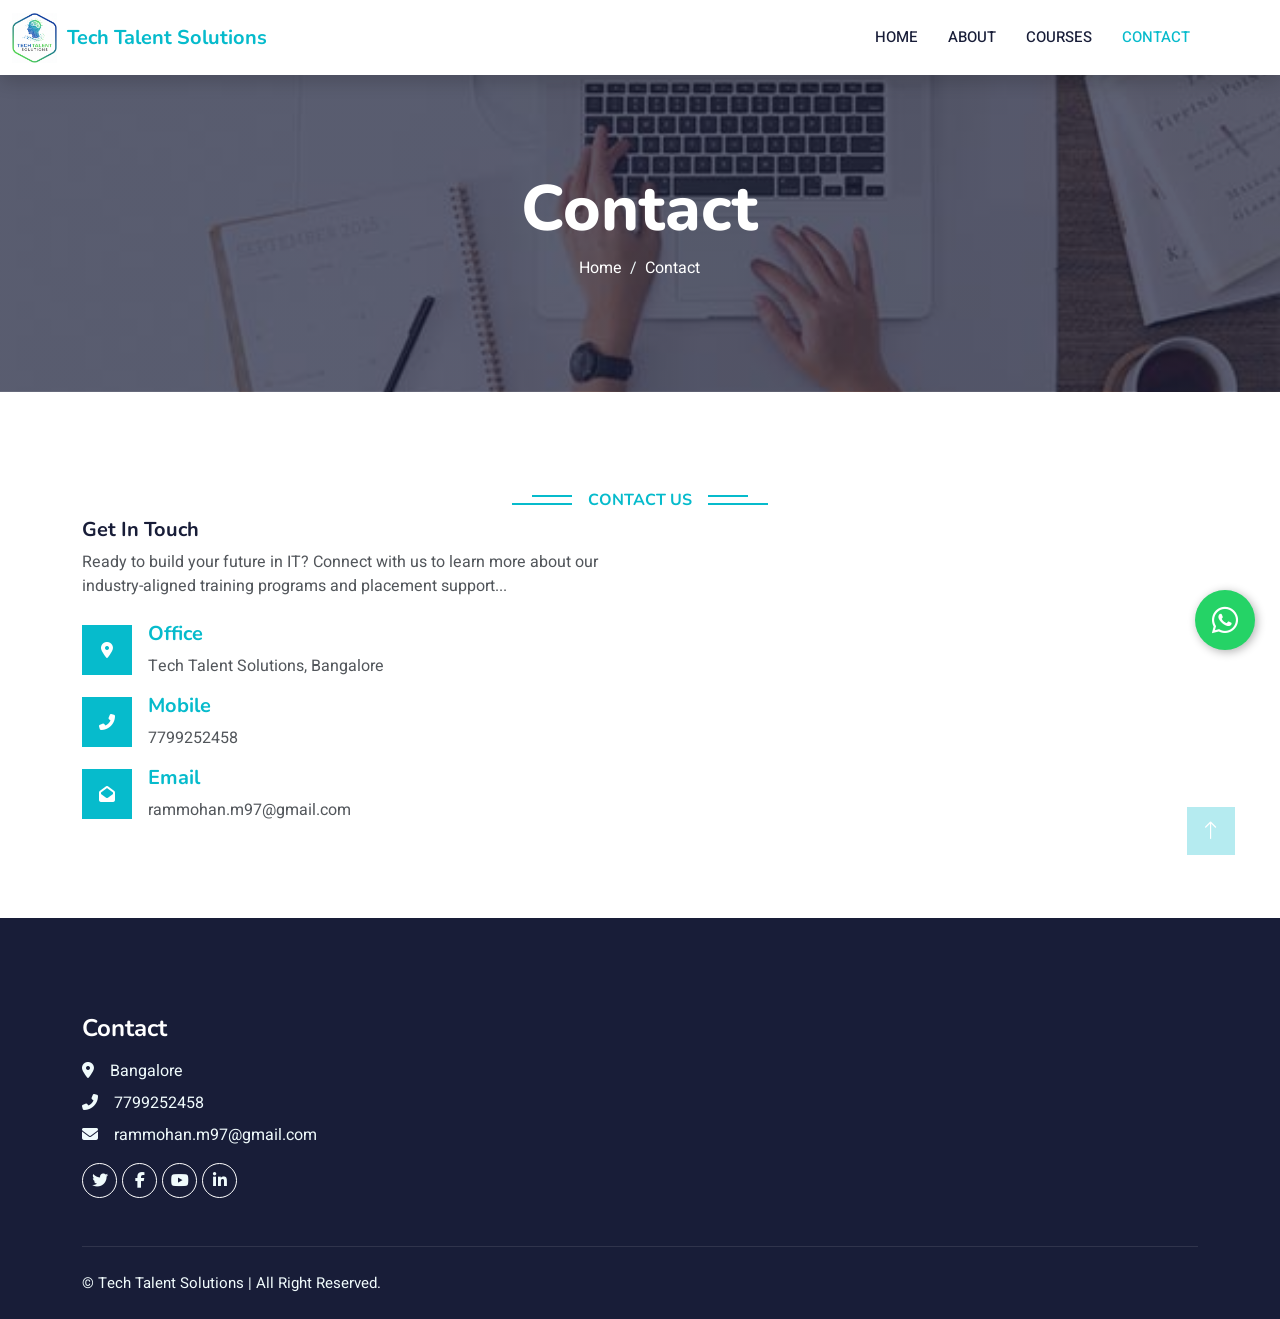
<file: contact.html>
<!DOCTYPE html>
<html lang="en">

<head>
    <meta charset="utf-8">
    <title>Tech Talent Solutions - Contact</title>
    <meta content="width=device-width, initial-scale=1.0" name="viewport">
    <link rel="icon" type="image/png" href="img/logo1.png">

    <!-- Favicon -->
    <link href="img/favicon.ico" rel="icon">

    <!-- Google Fonts -->
    <link rel="preconnect" href="https://fonts.googleapis.com">
    <link rel="preconnect" href="https://fonts.gstatic.com" crossorigin>
    <link href="https://fonts.googleapis.com/css2?family=Heebo:wght@400;500;600&family=Nunito:wght@600;700;800&display=swap" rel="stylesheet">

    <!-- Font Awesome (Keep Only This One) -->
    <link rel="stylesheet"
    href="https://cdnjs.cloudflare.com/ajax/libs/font-awesome/6.5.1/css/all.min.css">

    <!-- Bootstrap Icons -->
    <link href="https://cdn.jsdelivr.net/npm/bootstrap-icons@1.4.1/font/bootstrap-icons.css" rel="stylesheet">

    <!-- Libraries -->
    <link href="lib/animate/animate.min.css" rel="stylesheet">
    <link href="lib/owlcarousel/assets/owl.carousel.min.css" rel="stylesheet">

    <!-- Bootstrap -->
    <link href="css/bootstrap.min.css" rel="stylesheet">

    <!-- Main Style -->
    <link href="css/style.css" rel="stylesheet">
</head>

<body>
    <!-- Spinner Start -->
    <div id="spinner" class="show bg-white position-fixed translate-middle w-100 vh-100 top-50 start-50 d-flex align-items-center justify-content-center">
        <div class="spinner-border text-primary" style="width: 3rem; height: 3rem;" role="status">
            <span class="sr-only">Loading...</span>
        </div>
    </div>
    <!-- Spinner End -->


    <!-- Navbar Start -->
    <nav class="navbar navbar-expand-lg bg-white navbar-light shadow sticky-top p-0">
        <div class="container-fluid">
            <a href="index.html" class="navbar-brand d-flex align-items-center">
                <img src="img/logo1.png" alt="Tech Talent Solutions Logo" 
                    style="height: 50px; margin-right: 10px;">
                <h5 class="m-0 text-primary">Tech Talent Solutions</h5>
            </a>
            <button class="navbar-toggler ms-auto" type="button"
                    data-bs-toggle="collapse" data-bs-target="#navbarCollapse">
                <span class="navbar-toggler-icon"></span>
            </button>
            <div class="collapse navbar-collapse" id="navbarCollapse">
                <div class="navbar-nav ms-auto p-4 p-lg-0 me-lg-5">
                    <a href="index.html" class="nav-item nav-link">Home</a>
                    <a href="about.html" class="nav-item nav-link">About</a>
                    <a href="courses.html" class="nav-item nav-link">Courses</a>
                    <a href="contact.html" class="nav-item nav-link active">Contact</a>
                </div>
            </div>
        </div>
    </nav>
    <!-- Navbar End -->


    <!-- Header Start -->
    <div class="container-fluid bg-primary py-5 mb-5 page-header">
        <div class="container py-5">
            <div class="row justify-content-center">
                <div class="col-lg-10 text-center">
                    <h1 class="display-3 text-white animated slideInDown">Contact</h1>
                    <nav aria-label="breadcrumb">
                        <ol class="breadcrumb justify-content-center">
                            <li class="breadcrumb-item"><a class="text-white" href="index.html">Home</a></li>
                            <li class="breadcrumb-item text-white active" aria-current="page">Contact</li>
                        </ol>
                    </nav>
                </div>
            </div>
        </div>
    </div>
    <!-- Header End -->

    <!-- Contact Start -->
    <div class="container-xxl py-5">
    <div class="container">
        <div class="text-center wow fadeInUp" data-wow-delay="0.1s">
            <h6 class="section-title bg-white text-center text-primary px-3">Contact Us</h6>
        </div>

        <!-- Add align-items-stretch -->
        <div class="row g-4 align-items-stretch">

            <!-- Column 1 -->
            <div class="col-lg-6 col-md-12 wow fadeInUp d-flex" data-wow-delay="0.1s">
                <div class="w-100">
                    <h5>Get In Touch</h5>
                    <p class="mb-4">
                        Ready to build your future in IT? Connect with us to learn more about our industry-aligned training programs and placement support...
                    </p>

                    <div class="d-flex align-items-center mb-3">
                        <div class="d-flex align-items-center justify-content-center flex-shrink-0 bg-primary"
                            style="width: 50px; height: 50px;">
                            <i class="fa fa-map-marker-alt text-white"></i>
                        </div>
                        <div class="ms-3">
                            <h5 class="text-primary">Office</h5>
                            <p class="mb-0">Tech Talent Solutions, Bangalore</p>
                        </div>
                    </div>

                    <div class="d-flex align-items-center mb-3">
                        <div class="d-flex align-items-center justify-content-center flex-shrink-0 bg-primary"
                            style="width: 50px; height: 50px;">
                            <i class="fa fa-phone-alt text-white"></i>
                        </div>
                        <div class="ms-3">
                            <h5 class="text-primary">Mobile</h5>
                            <p class="mb-0">7799252458</p>
                        </div>
                    </div>

                    <div class="d-flex align-items-center">
                        <div class="d-flex align-items-center justify-content-center flex-shrink-0 bg-primary"
                            style="width: 50px; height: 50px;">
                            <i class="fa fa-envelope-open text-white"></i>
                        </div>
                        <div class="ms-3">
                            <h5 class="text-primary">Email</h5>
                            <p class="mb-0">rammohan.m97@gmail.com</p>
                        </div>
                    </div>
                </div>
            </div>

            <!-- Column 2 -->
            <div class="col-lg-6 col-md-12 wow fadeInUp d-flex" data-wow-delay="0.3s">
                <iframe class="rounded w-100 h-100"
                    src="https://www.google.com/maps/embed?pb=!1m18!1m12!1m3!1d31105.731622811458!2d77.67192127144048!3d12.957996790765536!2m3!1f0!2f0!3f0!3m2!1i1024!2i768!4f13.1!3m3!1m2!1s0x3bae13b4551d0957%3A0x597894d77e1e4919!2sMarathahalli%2C%20Bengaluru%2C%20Karnataka%20560037!5e0!3m2!1sen!2sin!4v1772008971517!5m2!1sen!2sin"
                    style="min-height: 100%; border:0;"
                    allowfullscreen="" loading="lazy">
                </iframe>
            </div>

        </div>
    </div>
    </div>
    <!-- Contact End -->

    <!-- WhatsApp Floating Button -->
    <a href="https://wa.me/917799252458?text=Hi%20I%20am%20interested%20in%20your%20training%20programs"
    class="whatsapp-float"
    target="_blank">
        <i class="fa-brands fa-whatsapp"></i>
    </a>
    <!-- WhatsApp Floating Button -->

    <!-- Footer Start -->
    <div class="container-fluid bg-dark text-light footer pt-5 mt-5 wow fadeIn" data-wow-delay="0.1s">
        <div class="container py-5">
            <div class="row g-5">
                <div class="col-lg-3 col-md-6">
                    <h4 class="text-white mb-3">Contact</h4>
                    <p class="mb-2"><i class="fa fa-map-marker-alt me-3"></i>Bangalore</p>
                    <p class="mb-2"><i class="fa fa-phone-alt me-3"></i>7799252458</p>
                    <p class="mb-2"><i class="fa fa-envelope me-3"></i>rammohan.m97@gmail.com</p>
                    <div class="d-flex pt-2">
                        <a class="btn btn-outline-light btn-social" href=""><i class="fab fa-twitter"></i></a>
                        <a class="btn btn-outline-light btn-social" href=""><i class="fab fa-facebook-f"></i></a>
                        <a class="btn btn-outline-light btn-social" href=""><i class="fab fa-youtube"></i></a>
                        <a class="btn btn-outline-light btn-social" href=""><i class="fab fa-linkedin-in"></i></a>
                    </div>
                </div>
            </div>
        </div>
        <div class="container">
            <div class="copyright">
                <div class="row">
                    <div class="col-md-6 text-center text-md-start mb-3 mb-md-0">
                        &copy; Tech Talent Solutions | All Right Reserved.
                    </div>
                </div>
            </div>
        </div>
    </div>
    <!-- Footer End -->


    <!-- Back to Top -->
    <a href="#" class="btn btn-lg btn-primary btn-lg-square back-to-top"><i class="bi bi-arrow-up"></i></a>


    <!-- JavaScript Libraries -->
    <script src="https://code.jquery.com/jquery-3.4.1.min.js"></script>
    <script src="https://cdn.jsdelivr.net/npm/bootstrap@5.0.0/dist/js/bootstrap.bundle.min.js"></script>
    <script src="lib/wow/wow.min.js"></script>
    <script src="lib/easing/easing.min.js"></script>
    <script src="lib/waypoints/waypoints.min.js"></script>
    <script src="lib/owlcarousel/owl.carousel.min.js"></script>

    <!-- Template Javascript -->
    <script src="js/main.js"></script>
</body>

</html>
</file>
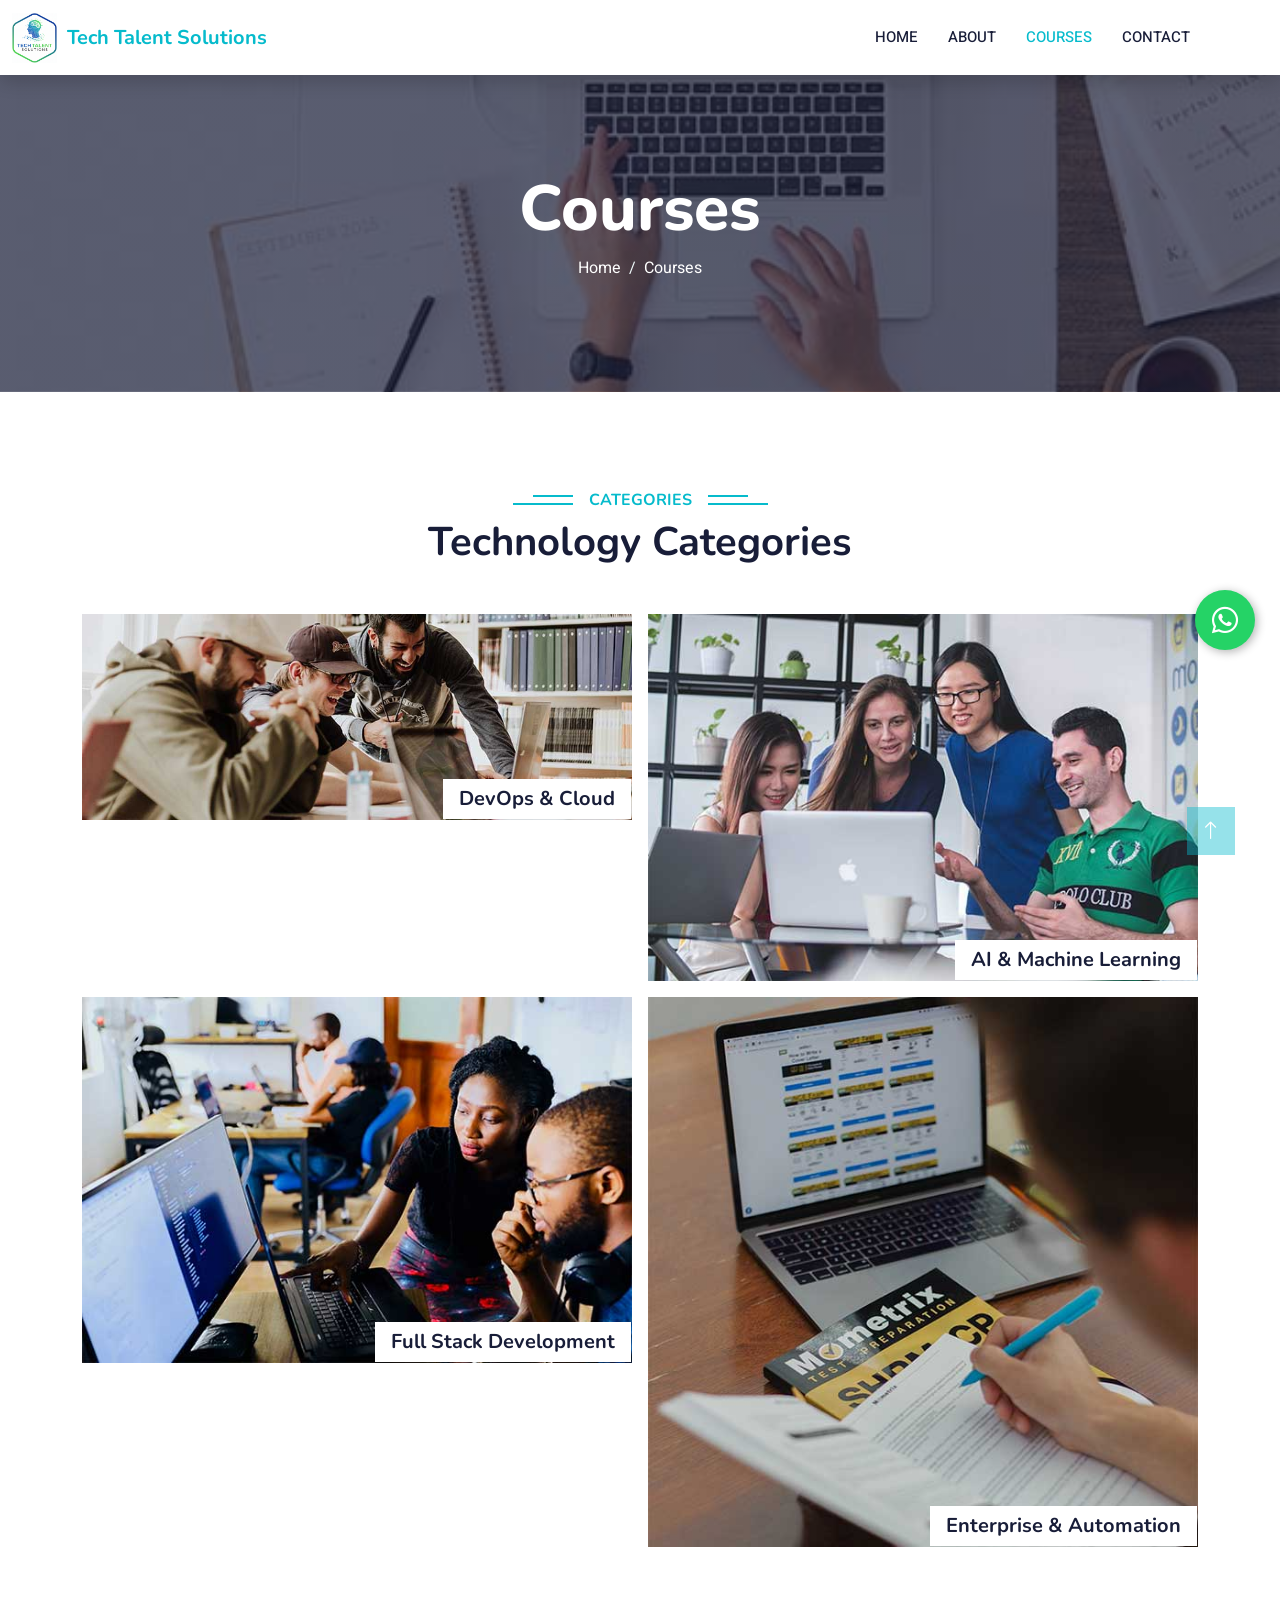
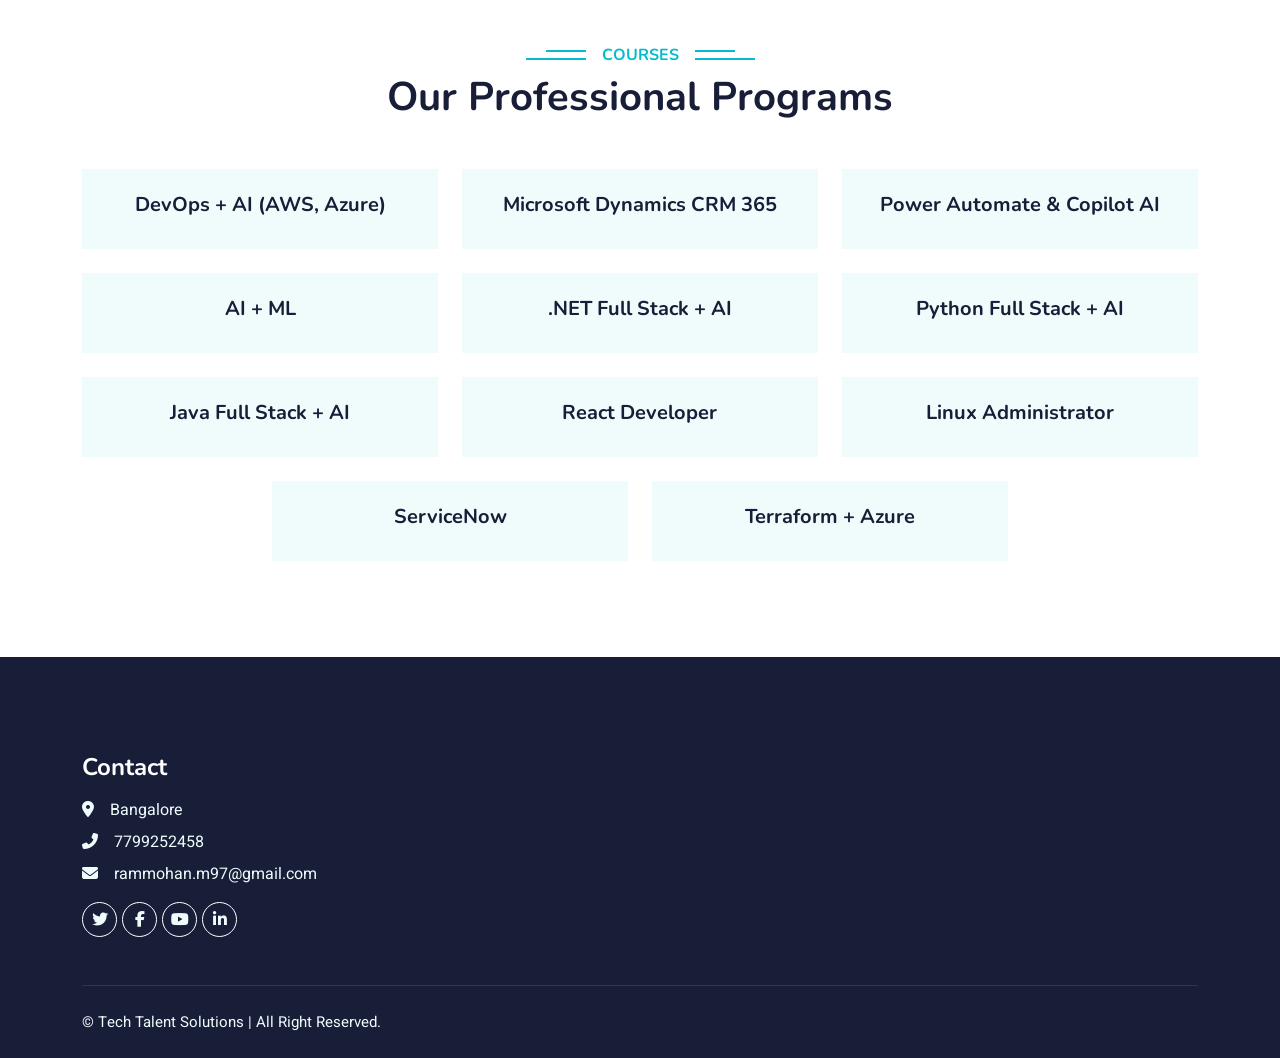
<file: courses.html>
<!DOCTYPE html>
<html lang="en">

<head>
    <meta charset="utf-8">
    <title>Tech Talent Solutions - Courses</title>
    <meta content="width=device-width, initial-scale=1.0" name="viewport">
    <link rel="icon" type="image/png" href="img/logo1.png">

    <!-- Favicon -->
    <link href="img/favicon.ico" rel="icon">

    <!-- Google Fonts -->
    <link rel="preconnect" href="https://fonts.googleapis.com">
    <link rel="preconnect" href="https://fonts.gstatic.com" crossorigin>
    <link href="https://fonts.googleapis.com/css2?family=Heebo:wght@400;500;600&family=Nunito:wght@600;700;800&display=swap" rel="stylesheet">

    <!-- Font Awesome (Keep Only This One) -->
    <link rel="stylesheet"
    href="https://cdnjs.cloudflare.com/ajax/libs/font-awesome/6.5.1/css/all.min.css">

    <!-- Bootstrap Icons -->
    <link href="https://cdn.jsdelivr.net/npm/bootstrap-icons@1.4.1/font/bootstrap-icons.css" rel="stylesheet">

    <!-- Libraries -->
    <link href="lib/animate/animate.min.css" rel="stylesheet">
    <link href="lib/owlcarousel/assets/owl.carousel.min.css" rel="stylesheet">

    <!-- Bootstrap -->
    <link href="css/bootstrap.min.css" rel="stylesheet">

    <!-- Main Style -->
    <link href="css/style.css" rel="stylesheet">
</head>

<body>
    <!-- Spinner Start -->
    <div id="spinner" class="show bg-white position-fixed translate-middle w-100 vh-100 top-50 start-50 d-flex align-items-center justify-content-center">
        <div class="spinner-border text-primary" style="width: 3rem; height: 3rem;" role="status">
            <span class="sr-only">Loading...</span>
        </div>
    </div>
    <!-- Spinner End -->


    <!-- Navbar Start -->
    <nav class="navbar navbar-expand-lg bg-white navbar-light shadow sticky-top p-0">
        <div class="container-fluid">
            <a href="index.html" class="navbar-brand d-flex align-items-center">
                <img src="img/logo1.png" alt="Tech Talent Solutions Logo" 
                    style="height: 50px; margin-right: 10px;">
                <h5 class="m-0 text-primary">Tech Talent Solutions</h5>
            </a>
            <button class="navbar-toggler ms-auto" type="button"
                    data-bs-toggle="collapse" data-bs-target="#navbarCollapse">
                <span class="navbar-toggler-icon"></span>
            </button>
            <div class="collapse navbar-collapse" id="navbarCollapse">
                <div class="navbar-nav ms-auto p-4 p-lg-0 me-lg-5">
                    <a href="index.html" class="nav-item nav-link">Home</a>
                    <a href="about.html" class="nav-item nav-link">About</a>
                    <a href="courses.html" class="nav-item nav-link active">Courses</a>
                    <a href="contact.html" class="nav-item nav-link">Contact</a>
                </div>
            </div>
        </div>
    </nav>
    <!-- Navbar End -->


    <!-- Header Start -->
    <div class="container-fluid bg-primary py-5 mb-5 page-header">
        <div class="container py-5">
            <div class="row justify-content-center">
                <div class="col-lg-10 text-center">
                    <h1 class="display-3 text-white animated slideInDown">Courses</h1>
                    <nav aria-label="breadcrumb">
                        <ol class="breadcrumb justify-content-center">
                            <li class="breadcrumb-item"><a class="text-white" href="index.html">Home</a></li>
                            <li class="breadcrumb-item text-white active" aria-current="page">Courses</li>
                        </ol>
                    </nav>
                </div>
            </div>
        </div>
    </div>
    <!-- Header End -->


    <!-- Categories Start -->
    <div class="container-xxl py-5 category">
        <div class="container">
            <div class="text-center wow fadeInUp" data-wow-delay="0.1s">
                <h6 class="section-title bg-white text-center text-primary px-3">Categories</h6>
                <h1 class="mb-5">Technology Categories</h1>
            </div>

            <div class="row g-3">

                <!-- DevOps & Cloud -->
                <div class="col-lg-6 col-md-6 wow zoomIn" data-wow-delay="0.1s">
                    <a class="position-relative d-block overflow-hidden" href="#">
                        <img class="img-fluid" src="img/cat-1.jpg" alt="DevOps and Cloud">
                        <div class="bg-white text-center position-absolute bottom-0 end-0 py-2 px-3" style="margin:1px;">
                            <h5 class="m-0">DevOps & Cloud</h5>
                        </div>
                    </a>
                </div>

                <!-- AI & ML -->
                <div class="col-lg-6 col-md-6 wow zoomIn" data-wow-delay="0.3s">
                    <a class="position-relative d-block overflow-hidden" href="#">
                        <img class="img-fluid" src="img/cat-2.jpg" alt="AI and ML">
                        <div class="bg-white text-center position-absolute bottom-0 end-0 py-2 px-3" style="margin:1px;">
                            <h5 class="m-0">AI & Machine Learning</h5>
                        </div>
                    </a>
                </div>

                <!-- Full Stack Development -->
                <div class="col-lg-6 col-md-6 wow zoomIn" data-wow-delay="0.5s">
                    <a class="position-relative d-block overflow-hidden" href="#">
                        <img class="img-fluid" src="img/cat-3.jpg" alt="Full Stack Development">
                        <div class="bg-white text-center position-absolute bottom-0 end-0 py-2 px-3" style="margin:1px;">
                            <h5 class="m-0">Full Stack Development</h5>
                        </div>
                    </a>
                </div>

                <!-- Enterprise & Automation -->
                <div class="col-lg-6 col-md-6 wow zoomIn" data-wow-delay="0.7s">
                    <a class="position-relative d-block overflow-hidden" href="#">
                        <img class="img-fluid" src="img/cat-4.jpg" alt="Enterprise Technologies">
                        <div class="bg-white text-center position-absolute bottom-0 end-0 py-2 px-3" style="margin:1px;">
                            <h5 class="m-0">Enterprise & Automation</h5>
                        </div>
                    </a>
                </div>

            </div>
        </div>
    </div>
    <!-- Categories End -->


    <!-- Courses Start -->
    <div class="container-xxl py-5">
        <div class="container">
            <div class="text-center wow fadeInUp" data-wow-delay="0.1s">
                <h6 class="section-title bg-white text-center text-primary px-3">Courses</h6>
                <h1 class="mb-5">Our Professional Programs</h1>
            </div>

            <div class="row g-4 justify-content-center">

                <!-- Course List -->
                
                <!-- 1 -->
                <div class="col-lg-4 col-md-6 wow fadeInUp">
                    <div class="course-item bg-light p-4 text-center">
                        <h5>DevOps + AI (AWS, Azure)</h5>
                    </div>
                </div>

                <!-- 2 -->
                <div class="col-lg-4 col-md-6 wow fadeInUp">
                    <div class="course-item bg-light p-4 text-center">
                        <h5>Microsoft Dynamics CRM 365</h5>
                    </div>
                </div>

                <!-- 3 -->
                <div class="col-lg-4 col-md-6 wow fadeInUp">
                    <div class="course-item bg-light p-4 text-center">
                        <h5>Power Automate & Copilot AI</h5>
                    </div>
                </div>

                <!-- 4 -->
                <div class="col-lg-4 col-md-6 wow fadeInUp">
                    <div class="course-item bg-light p-4 text-center">
                        <h5>AI + ML</h5>
                    </div>
                </div>

                <!-- 5 -->
                <div class="col-lg-4 col-md-6 wow fadeInUp">
                    <div class="course-item bg-light p-4 text-center">
                        <h5>.NET Full Stack + AI</h5>
                    </div>
                </div>

                <!-- 6 -->
                <div class="col-lg-4 col-md-6 wow fadeInUp">
                    <div class="course-item bg-light p-4 text-center">
                        <h5>Python Full Stack + AI</h5>
                    </div>
                </div>

                <!-- 7 -->
                <div class="col-lg-4 col-md-6 wow fadeInUp">
                    <div class="course-item bg-light p-4 text-center">
                        <h5>Java Full Stack + AI</h5>
                    </div>
                </div>

                <!-- 8 -->
                <div class="col-lg-4 col-md-6 wow fadeInUp">
                    <div class="course-item bg-light p-4 text-center">
                        <h5>React Developer</h5>
                    </div>
                </div>

                <!-- 9 -->
                <div class="col-lg-4 col-md-6 wow fadeInUp">
                    <div class="course-item bg-light p-4 text-center">
                        <h5>Linux Administrator</h5>
                    </div>
                </div>

                <!-- 10 -->
                <div class="col-lg-4 col-md-6 wow fadeInUp">
                    <div class="course-item bg-light p-4 text-center">
                        <h5>ServiceNow</h5>
                    </div>
                </div>

                <!-- 11 -->
                <div class="col-lg-4 col-md-6 wow fadeInUp">
                    <div class="course-item bg-light p-4 text-center">
                        <h5>Terraform + Azure</h5>
                    </div>
                </div>

            </div>
        </div>
    </div>
    <!-- Courses End -->

     <!-- WhatsApp Floating Button -->
    <a href="https://wa.me/917799252458?text=Hi%20I%20am%20interested%20in%20your%20training%20programs"
    class="whatsapp-float"
    target="_blank">
        <i class="fa-brands fa-whatsapp"></i>
    </a>
    <!-- WhatsApp Floating Button -->

    <!-- Footer Start -->
    <div class="container-fluid bg-dark text-light footer pt-5 mt-5 wow fadeIn" data-wow-delay="0.1s">
        <div class="container py-5">
            <div class="row g-5">
                <div class="col-lg-3 col-md-6">
                    <h4 class="text-white mb-3">Contact</h4>
                    <p class="mb-2"><i class="fa fa-map-marker-alt me-3"></i>Bangalore</p>
                    <p class="mb-2"><i class="fa fa-phone-alt me-3"></i>7799252458</p>
                    <p class="mb-2"><i class="fa fa-envelope me-3"></i>rammohan.m97@gmail.com</p>
                    <div class="d-flex pt-2">
                        <a class="btn btn-outline-light btn-social" href=""><i class="fab fa-twitter"></i></a>
                        <a class="btn btn-outline-light btn-social" href=""><i class="fab fa-facebook-f"></i></a>
                        <a class="btn btn-outline-light btn-social" href=""><i class="fab fa-youtube"></i></a>
                        <a class="btn btn-outline-light btn-social" href=""><i class="fab fa-linkedin-in"></i></a>
                    </div>
                </div>
            </div>
        </div>
        <div class="container">
            <div class="copyright">
                <div class="row">
                    <div class="col-md-6 text-center text-md-start mb-3 mb-md-0">
                        &copy; Tech Talent Solutions | All Right Reserved.
                    </div>
                </div>
            </div>
        </div>
    </div>
    <!-- Footer End -->


    <!-- Back to Top -->
    <a href="#" class="btn btn-lg btn-primary btn-lg-square back-to-top"><i class="bi bi-arrow-up"></i></a>


    <!-- JavaScript Libraries -->
    <script src="https://code.jquery.com/jquery-3.4.1.min.js"></script>
    <script src="https://cdn.jsdelivr.net/npm/bootstrap@5.0.0/dist/js/bootstrap.bundle.min.js"></script>
    <script src="lib/wow/wow.min.js"></script>
    <script src="lib/easing/easing.min.js"></script>
    <script src="lib/waypoints/waypoints.min.js"></script>
    <script src="lib/owlcarousel/owl.carousel.min.js"></script>

    <!-- Template Javascript -->
    <script src="js/main.js"></script>
</body>

</html>
</file>
<file: css/style.css>
/********** Template CSS **********/
:root {
    --primary: #06BBCC;
    --light: #F0FBFC;
    --dark: #181d38;
}

.fw-medium {
    font-weight: 600 !important;
}

.fw-semi-bold {
    font-weight: 700 !important;
}

.back-to-top {
    position: fixed;
    display: none;
    right: 45px;
    bottom: 45px;
    z-index: 99;
}


/*** Spinner ***/
#spinner {
    opacity: 0;
    visibility: hidden;
    transition: opacity .5s ease-out, visibility 0s linear .5s;
    z-index: 99999;
}

#spinner.show {
    transition: opacity .5s ease-out, visibility 0s linear 0s;
    visibility: visible;
    opacity: 1;
}


/*** Button ***/
.btn {
    font-family: 'Nunito', sans-serif;
    font-weight: 600;
    transition: .5s;
}

.btn.btn-primary,
.btn.btn-secondary {
    color: #FFFFFF;
}

.btn-square {
    width: 38px;
    height: 38px;
}

.btn-sm-square {
    width: 32px;
    height: 32px;
}

.btn-lg-square {
    width: 48px;
    height: 48px;
}

.btn-square,
.btn-sm-square,
.btn-lg-square {
    padding: 0;
    display: flex;
    align-items: center;
    justify-content: center;
    font-weight: normal;
    border-radius: 0px;
}


/*** Navbar ***/
.navbar .dropdown-toggle::after {
    border: none;
    content: "\f107";
    font-family: "Font Awesome 5 Free";
    font-weight: 900;
    vertical-align: middle;
    margin-left: 8px;
}

.navbar-light .navbar-nav .nav-link {
    margin-right: 30px;
    padding: 25px 0;
    color: #FFFFFF;
    font-size: 15px;
    text-transform: uppercase;
    outline: none;
}

.navbar-light .navbar-nav .nav-link:hover,
.navbar-light .navbar-nav .nav-link.active {
    color: var(--primary);
}

@media (max-width: 991.98px) {
    .navbar-light .navbar-nav .nav-link  {
        margin-right: 0;
        padding: 10px 0;
    }

    .navbar-light .navbar-nav {
        border-top: 1px solid #EEEEEE;
    }
}

.navbar-light .navbar-brand,
.navbar-light a.btn {
    height: 75px;
}

.navbar-light .navbar-nav .nav-link {
    color: var(--dark);
    font-weight: 500;
}

.navbar-light.sticky-top {
    top: -100px;
    transition: .5s;
}

@media (min-width: 992px) {
    .navbar .nav-item .dropdown-menu {
        display: block;
        margin-top: 0;
        opacity: 0;
        visibility: hidden;
        transition: .5s;
    }

    .navbar .dropdown-menu.fade-down {
        top: 100%;
        transform: rotateX(-75deg);
        transform-origin: 0% 0%;
    }

    .navbar .nav-item:hover .dropdown-menu {
        top: 100%;
        transform: rotateX(0deg);
        visibility: visible;
        transition: .5s;
        opacity: 1;
    }
}


/*** Header carousel ***/
@media (max-width: 768px) {
    .header-carousel .owl-carousel-item {
        position: relative;
        min-height: 500px;
    }
    
    .header-carousel .owl-carousel-item img {
        position: absolute;
        width: 100%;
        height: 100%;
        object-fit: cover;
    }
}

.header-carousel .owl-nav {
    position: absolute;
    top: 50%;
    right: 8%;
    transform: translateY(-50%);
    display: flex;
    flex-direction: column;
}

.header-carousel .owl-nav .owl-prev,
.header-carousel .owl-nav .owl-next {
    margin: 7px 0;
    width: 45px;
    height: 45px;
    display: flex;
    align-items: center;
    justify-content: center;
    color: #FFFFFF;
    background: transparent;
    border: 1px solid #FFFFFF;
    font-size: 22px;
    transition: .5s;
}

.header-carousel .owl-nav .owl-prev:hover,
.header-carousel .owl-nav .owl-next:hover {
    background: var(--primary);
    border-color: var(--primary);
}

.page-header {
    background: linear-gradient(rgba(24, 29, 56, .7), rgba(24, 29, 56, .7)), url(../img/course-2.jpg);
    background-position: center center;
    background-repeat: no-repeat;
    background-size: cover;
}

.page-header-inner {
    background: rgba(15, 23, 43, .7);
}

.breadcrumb-item + .breadcrumb-item::before {
    color: var(--light);
}


/*** Section Title ***/
.section-title {
    position: relative;
    display: inline-block;
    text-transform: uppercase;
}

.section-title::before {
    position: absolute;
    content: "";
    width: calc(100% + 80px);
    height: 2px;
    top: 4px;
    left: -40px;
    background: var(--primary);
    z-index: -1;
}

.section-title::after {
    position: absolute;
    content: "";
    width: calc(100% + 120px);
    height: 2px;
    bottom: 5px;
    left: -60px;
    background: var(--primary);
    z-index: -1;
}

.section-title.text-start::before {
    width: calc(100% + 40px);
    left: 0;
}

.section-title.text-start::after {
    width: calc(100% + 60px);
    left: 0;
}


/*** Service ***/
.service-item {
    background: var(--light);
    transition: .5s;
}

.service-item:hover {
    margin-top: -10px;
    background: var(--primary);
}

.service-item * {
    transition: .5s;
}

.service-item:hover * {
    color: var(--light) !important;
}


/*** Categories & Courses ***/
.category img,
.course-item img {
    transition: .5s;
}

.category a:hover img,
.course-item:hover img {
    transform: scale(1.1);
}


/*** Team ***/
.team-item img {
    transition: .5s;
}

.team-item:hover img {
    transform: scale(1.1);
}


/*** Testimonial ***/
.testimonial-carousel::before {
    position: absolute;
    content: "";
    top: 0;
    left: 0;
    height: 100%;
    width: 0;
    background: linear-gradient(to right, rgba(255, 255, 255, 1) 0%, rgba(255, 255, 255, 0) 100%);
    z-index: 1;
}

.testimonial-carousel::after {
    position: absolute;
    content: "";
    top: 0;
    right: 0;
    height: 100%;
    width: 0;
    background: linear-gradient(to left, rgba(255, 255, 255, 1) 0%, rgba(255, 255, 255, 0) 100%);
    z-index: 1;
}

@media (min-width: 768px) {
    .testimonial-carousel::before,
    .testimonial-carousel::after {
        width: 200px;
    }
}

@media (min-width: 992px) {
    .testimonial-carousel::before,
    .testimonial-carousel::after {
        width: 300px;
    }
}

.testimonial-carousel .owl-item .testimonial-text,
.testimonial-carousel .owl-item.center .testimonial-text * {
    transition: .5s;
}

.testimonial-carousel .owl-item.center .testimonial-text {
    background: var(--primary) !important;
}

.testimonial-carousel .owl-item.center .testimonial-text * {
    color: #FFFFFF !important;
}

.testimonial-carousel .owl-dots {
    margin-top: 24px;
    display: flex;
    align-items: flex-end;
    justify-content: center;
}

.testimonial-carousel .owl-dot {
    position: relative;
    display: inline-block;
    margin: 0 5px;
    width: 15px;
    height: 15px;
    border: 1px solid #CCCCCC;
    transition: .5s;
}

.testimonial-carousel .owl-dot.active {
    background: var(--primary);
    border-color: var(--primary);
}


/*** Footer ***/
.footer .btn.btn-social {
    margin-right: 5px;
    width: 35px;
    height: 35px;
    display: flex;
    align-items: center;
    justify-content: center;
    color: var(--light);
    font-weight: normal;
    border: 1px solid #FFFFFF;
    border-radius: 35px;
    transition: .3s;
}

.footer .btn.btn-social:hover {
    color: var(--primary);
}

.footer .btn.btn-link {
    display: block;
    margin-bottom: 5px;
    padding: 0;
    text-align: left;
    color: #FFFFFF;
    font-size: 15px;
    font-weight: normal;
    text-transform: capitalize;
    transition: .3s;
}

.footer .btn.btn-link::before {
    position: relative;
    content: "\f105";
    font-family: "Font Awesome 5 Free";
    font-weight: 900;
    margin-right: 10px;
}

.footer .btn.btn-link:hover {
    letter-spacing: 1px;
    box-shadow: none;
}

.footer .copyright {
    padding: 25px 0;
    font-size: 15px;
    border-top: 1px solid rgba(256, 256, 256, .1);
}

.footer .copyright a {
    color: var(--light);
}

.footer .footer-menu a {
    margin-right: 15px;
    padding-right: 15px;
    border-right: 1px solid rgba(255, 255, 255, .1);
}

.footer .footer-menu a:last-child {
    margin-right: 0;
    padding-right: 0;
    border-right: none;
}

/* WhatsApp Floating Button */
.whatsapp-float {
    position: fixed;
    width: 60px;
    height: 60px;
    bottom: 250px;
    right: 25px;
    background-color: #25D366;
    color: #FFF;
    border-radius: 50%;
    text-align: center;
    font-size: 30px;
    box-shadow: 2px 2px 10px rgba(0,0,0,0.3);
    z-index: 100;
    display: flex;
    align-items: center;
    justify-content: center;
    transition: 0.3s;
}

.whatsapp-float:hover {
    background-color: #1ebe5d;
    transform: scale(1.1);
}
</file>
